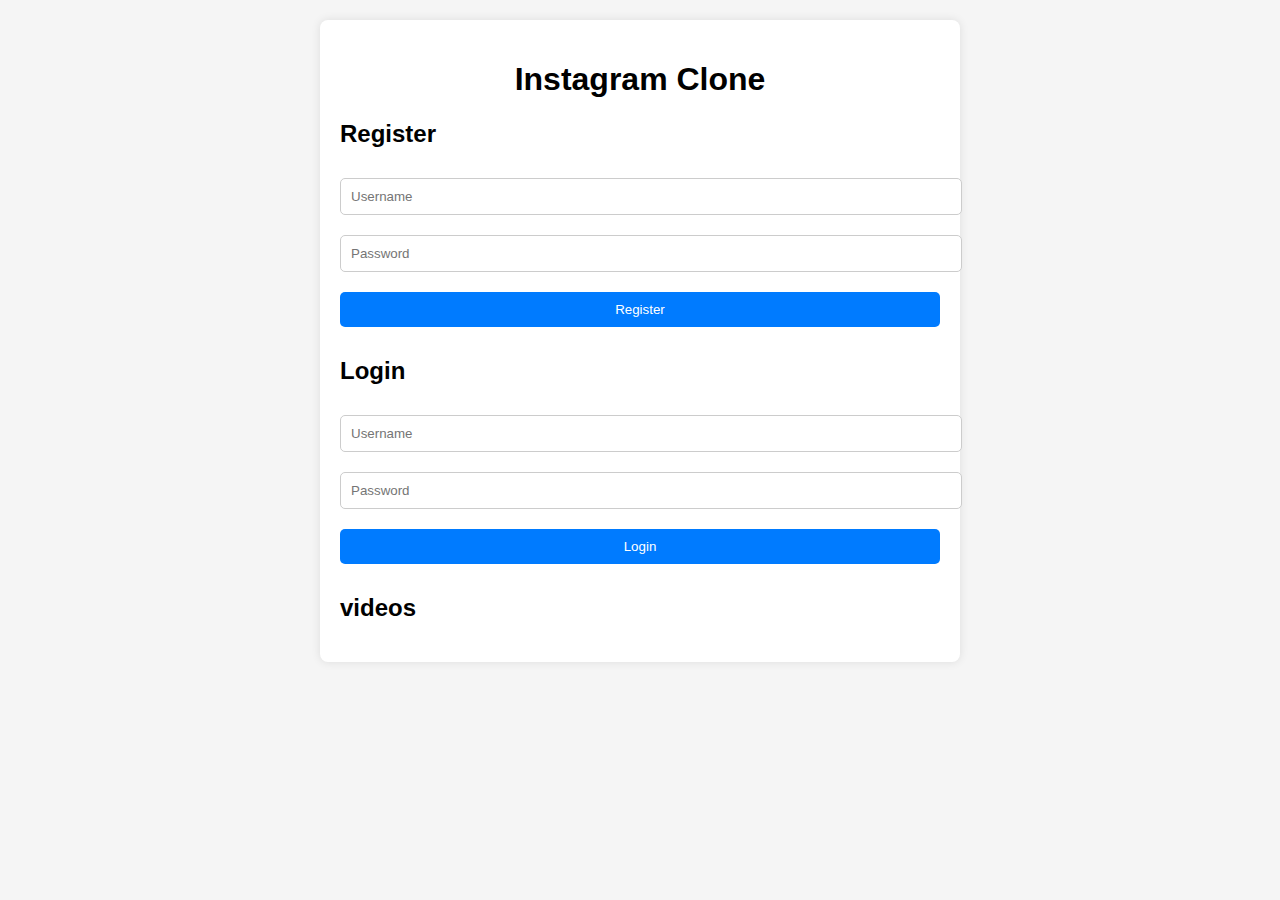
<file: frontend/index.html>
<!DOCTYPE html>
<html lang="en">
<head>
    <meta charset="UTF-8">
    <meta name="viewport" content="width=device-width, initial-scale=1.0">
    <title>Instagram Clone</title>
    <link rel="stylesheet" href="style.css">
</head>
<body>
    <div class="container">
        <h1>Instagram Clone</h1>

        <div id="auth">
            <h2>Register</h2>
            <input type="text" id="reg-username" placeholder="Username">
            <input type="password" id="reg-password" placeholder="Password">
            <button id="register-btn">Register</button>

            <h2>Login</h2>
            <input type="text" id="login-username" placeholder="Username">
            <input type="password" id="login-password" placeholder="Password">
            <button id="login-btn">Login</button>
        </div>

        <div id="video-section" style="display: none;">
            <h2>Create video</h2>
            <input type="file" id="video-input">
            <textarea id="caption-input" placeholder="Caption"></textarea>
            <button id="video-btn">video</button>
        </div>

        <div id="videos">
            <h2>videos</h2>
            <div id="video-list"></div>
        </div>

        <div id="comments-section" style="display: none;">
            <h2>Comments</h2>
            <div id="comment-list"></div>
        </div>
    </div>

    <script src="script.js"></script>
</body>
</html>
</file>
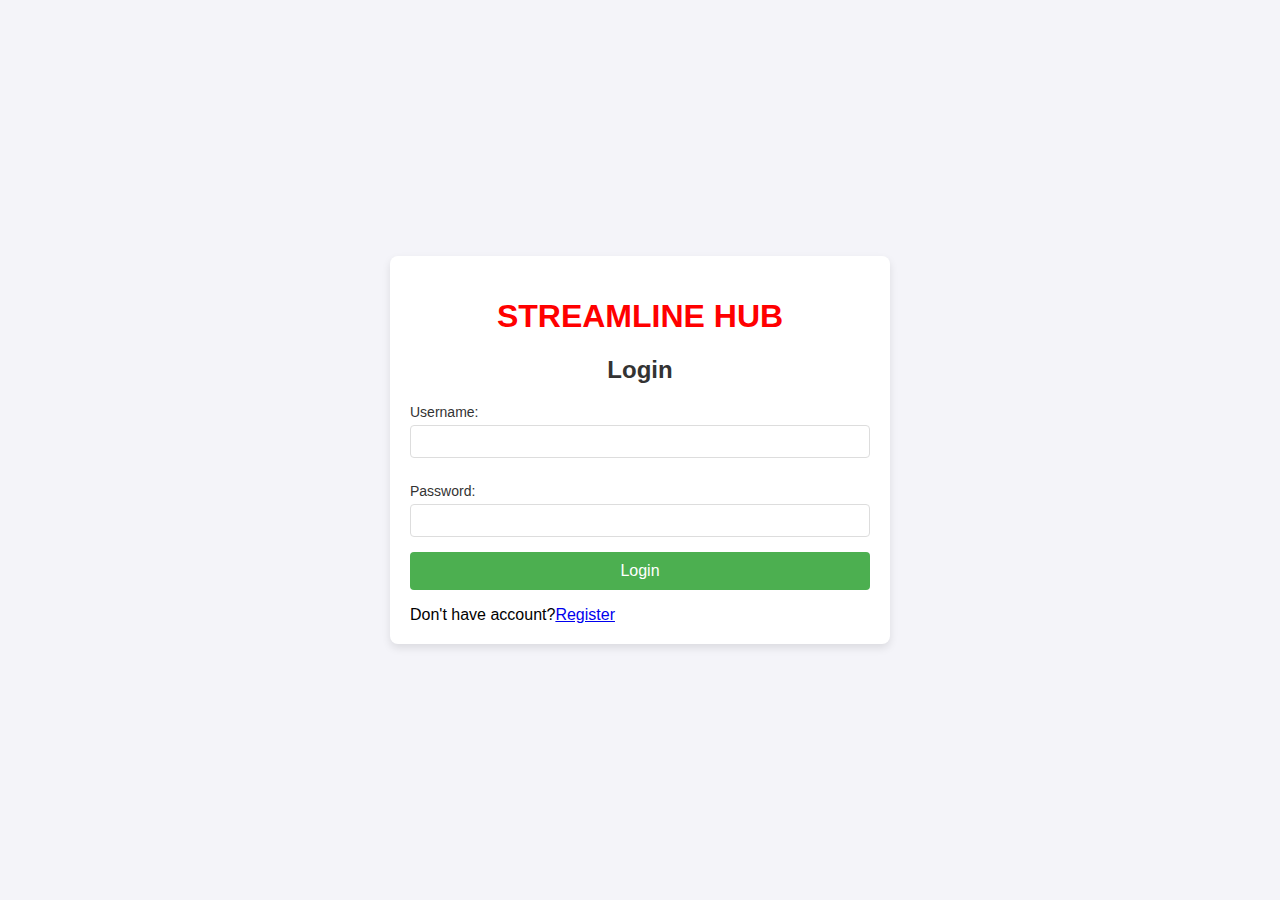
<file: auth_service/templates/login.html>
<!DOCTYPE html>
<html lang="en">
<head>
    <meta charset="UTF-8">
    <title>Login</title>
    <style>
        /* Center the form on the page */
        body {
            display: flex;
            justify-content: center;
            align-items: center;
            height: 100vh;
            background-color: #f4f4f9;
            font-family: Arial, sans-serif;
            margin: 0;
        }

        /* Style the form container */
        form {
            width: 500px;
            padding: 20px;
            background-color: #ffffff;
            box-shadow: 0 4px 8px rgba(0, 0, 0, 0.1);
            border-radius: 8px;
            box-sizing: border-box;
        }

        h1 {
            color: red;
            text-align: center;
        }

        /* Style the heading inside the form */
        h2 {
            margin: 0;
            margin-bottom: 20px;
            color: #333;
            font-size: 24px;
            text-align: center;
        }

        /* Style the labels */
        label {
            display: block;
            font-size: 14px;
            color: #333;
            margin-top: 10px;
        }

        /* Style the input fields */
        input[type="text"],
        input[type="password"] {
            width: 100%;
            padding: 8px;
            margin-top: 5px;
            margin-bottom: 15px;
            border: 1px solid #ddd;
            border-radius: 4px;
            box-sizing: border-box;
        }

        /* Style the button */
        button[type="submit"] {
            width: 100%;
            padding: 10px;
            background-color: #4CAF50;
            color: white;
            border: none;
            border-radius: 4px;
            font-size: 16px;
            cursor: pointer;
        }

        button[type="submit"]:hover {
            background-color: #45a049;
        }
    </style>
</head>
<body>
    <form action="/login" method="post">
        <h1>STREAMLINE HUB</h1>
        <h2>Login</h2>
        <label>Username:</label>
        <input type="text" name="user_id">
        <label>Password:</label>
        <input type="password" name="password">
        <button type="submit">Login</button>
        <p id="loginMessage"></p>
    Don't have account?<a href="{{ url_for('register') }}">Register</a>
    </form>
</body>
</html>
</file>
<file: frontend/style.css>
body {
    font-family: Arial, sans-serif;
    background-color: #f5f5f5;
    margin: 0;
    padding: 20px;
}

.container {
    max-width: 600px;
    margin: auto;
    background: #fff;
    padding: 20px;
    border-radius: 8px;
    box-shadow: 0 0 10px rgba(0, 0, 0, 0.1);
}

h1 {
    text-align: center;
}

input, textarea, button {
    width: 100%;
    padding: 10px;
    margin: 10px 0;
    border-radius: 5px;
    border: 1px solid #ccc;
}

button {
    background-color: #007BFF;
    color: white;
    border: none;
    cursor: pointer;
}

button:hover {
    background-color: #0056b3;
}

#video-list {
    margin-top: 20px;
}
</file>
